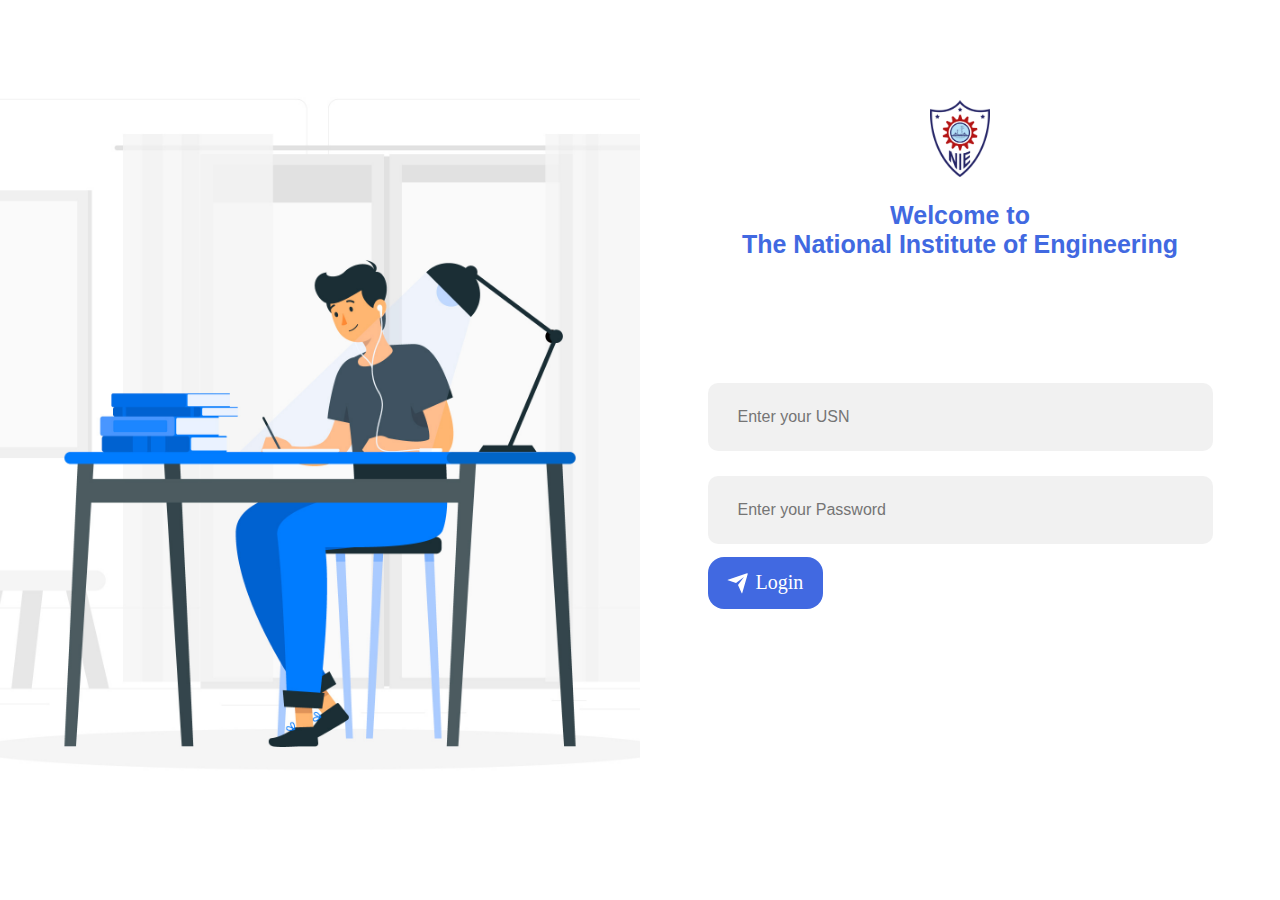
<file: index.html>
<!DOCTYPE html>
<html lang="en">
  <head>
    <meta charset="UTF-8" />
    <meta http-equiv="X-UA-Compatible" content="IE=edge" />
    <meta name="viewport" content="width=device-width, initial-scale=1.0" />
    <link rel="stylesheet" href="style.css" />
    <title>Login Page</title>
  </head>
  <body>
    <div class="parent clearfix">
      <div class="bg-illustration">
        <div class="burger-btn">
          <span></span>
          <span></span>
          <span></span>
        </div>
      </div>

      <div class="login">
        <div class="container">
          <center><img src="assets/logo.png" alt="logo" /></center>

          <center>
            <header>
              Welcome to<br />The National Institute of Engineering
            </header>
          </center>

          <div class="login-form">
            <form method="get" action="/College/fetchDetails">
              <input type="usn"  id="usn" name="usn" placeholder="Enter your USN" />
              <input type="password" id="password" name="password"  placeholder="Enter your Password" />

              <!-- <div class="forget-pass">
                <a href="#">Forgot Password ?</a>
              </div> -->

              <!-- <button type="submit">LOG-IN</button> -->
              <button>
                <div class="svg-wrapper-1">
                  <div class="svg-wrapper">
                    <svg
                      xmlns="http://www.w3.org/2000/svg"
                      viewBox="0 0 24 24"
                      width="24"
                      height="24"
                    >
                      <path fill="none" d="M0 0h24v24H0z"></path>
                      <path
                        fill="currentColor"
                        d="M1.946 9.315c-.522-.174-.527-.455.01-.634l19.087-6.362c.529-.176.832.12.684.638l-5.454 19.086c-.15.529-.455.547-.679.045L12 14l6-8-8 6-8.054-2.685z"
                      ></path>
                    </svg>
                  </div>
                </div>
                <span>Login</span>
              </button>
            </form>
          </div>
        </div>
      </div>
    </div>
  </body>
</html>
</file>
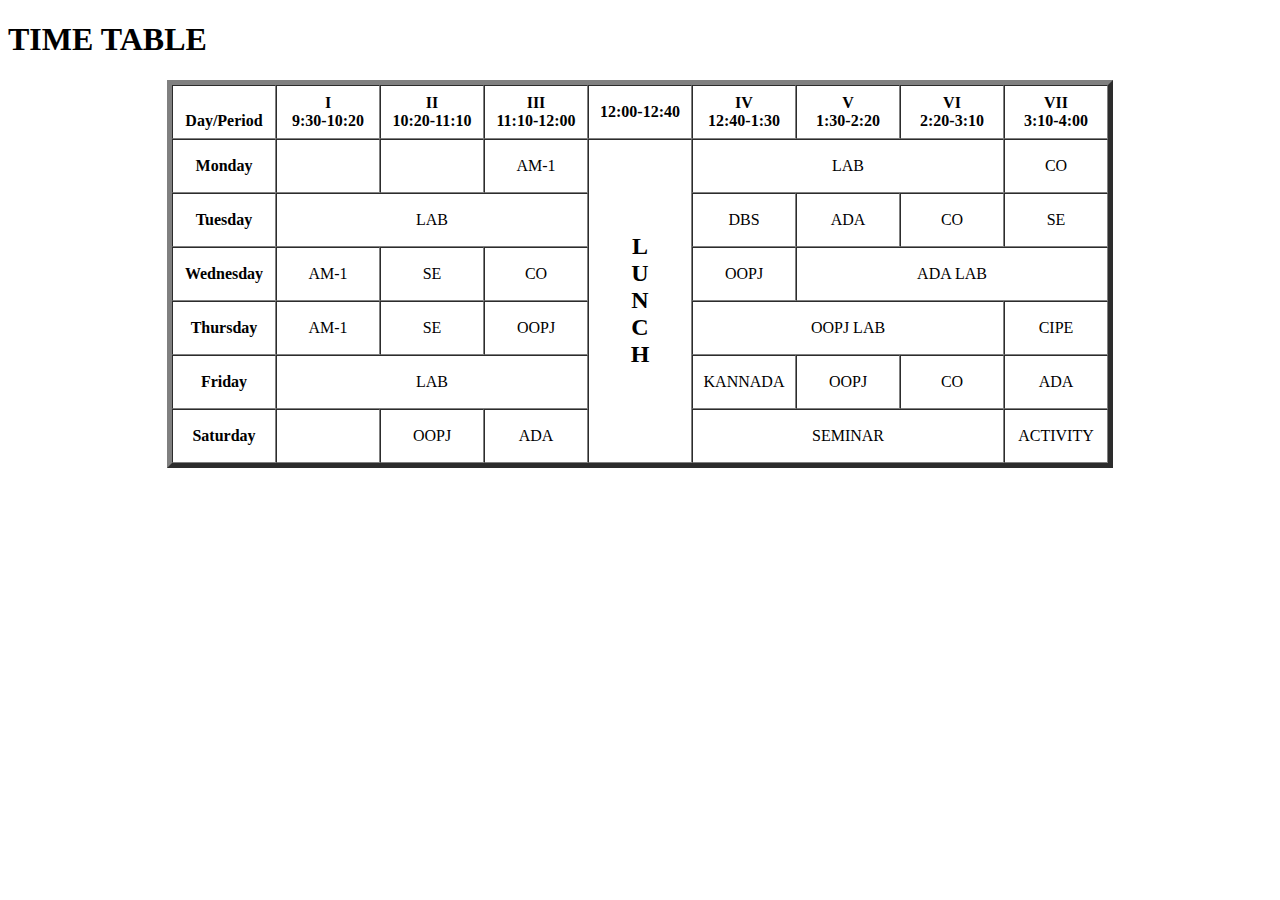
<file: timetable.html>
<!DOCTYPE html>
<html>

<body>
	<h1>TIME TABLE</h1>
	<table border="5" cellspacing="0" align="center">
		<!--<caption>Timetable</caption>-->
		<tr>
			<td align="center" height="50"
				width="100"><br>
				<b>Day/Period</b></br>
			</td>
			<td align="center" height="50"
				width="100">
				<b>I<br>9:30-10:20</b>
			</td>
			<td align="center" height="50"
				width="100">
				<b>II<br>10:20-11:10</b>
			</td>
			<td align="center" height="50"
				width="100">
				<b>III<br>11:10-12:00</b>
			</td>
			<td align="center" height="50"
				width="100">
				<b>12:00-12:40</b>
			</td>
			<td align="center" height="50"
				width="100">
				<b>IV<br>12:40-1:30</b>
			</td>
			<td align="center" height="50"
				width="100">
				<b>V<br>1:30-2:20</b>
			</td>
			<td align="center" height="50"
				width="100">
				<b>VI<br>2:20-3:10</b>
			</td>
			<td align="center" height="50"
				width="100">
				<b>VII<br>3:10-4:00</b>
			</td>
		</tr>
		<tr>
			<td align="center" height="50">
				<b>Monday</b></td>
			<td align="center" height="50"></td>
			<td align="center" height="50"></td>
			<td align="center" height="50">AM-1</td>
			<td rowspan="6" align="center" height="50">
				<h2>L<br>U<br>N<br>C<br>H</h2>
			</td>
			<td colspan="3" align="center"
				height="50">LAB</td>
			<td align="center" height="50">CO</td>
		</tr>
		<tr>
			<td align="center" height="50">
				<b>Tuesday</b>
			</td>
			<td colspan="3" align="center"
				height="50">LAB
			</td>
			<td align="center" height="50">DBS</td>
			<td align="center" height="50">ADA</td>
			<td align="center" height="50">CO</td>
			<td align="center" height="50">SE</td>
		</tr>
		<tr>
			<td align="center" height="50">
				<b>Wednesday</b>
			</td>
			<td align="center" height="50">AM-1</td>
			<td align="center" height="50">SE</td>
			<td align="center" height="50">CO</td>
			<td align="center" height="50">OOPJ</td>
			<td colspan="3" align="center"
				height="50">ADA LAB
			</td>
		</tr>
		<tr>
			<td align="center" height="50">
				<b>Thursday</b>
			</td>
			<td align="center" height="50">AM-1</td>
			<td align="center" height="50">SE</td>
			<td align="center" height="50">OOPJ</td>
			<td colspan="3" align="center"
				height="50">OOPJ LAB
			</td>
			<td align="center" height="50">CIPE</td>
		</tr>
		<tr>
			<td align="center" height="50">
				<b>Friday</b>
			</td>
			<td colspan="3" align="center"
				height="50">LAB
			</td>
			<td align="center" height="50">KANNADA</td>
			<td align="center" height="50">OOPJ</td>
			<td align="center" height="50">CO</td>
			<td align="center" height="50">ADA</td>
		</tr>
		<tr>
			<td align="center" height="50">
				<b>Saturday</b>
			</td>
			<td align="center" height="50"></td>
			<td align="center" height="50">OOPJ</td>
			<td align="center" height="50">ADA</td>
			<td colspan="3" align="center"
				height="50">SEMINAR
			</td>
			<td align="center" height="50">ACTIVITY</td>
		</tr>
	</table>
</body>

</html>
</file>
<file: style.css>
* {
    margin: 0;
    padding: 0;
    -webkit-box-sizing: border-box;
    box-sizing: border-box;
    -webkit-transition: 0.3s;
    -o-transition: 0.3s;
    transition: 0.3s;
}

body {
    background-color: #fff;
    font-family: Montserrat;
    overflow-x: hidden;
}

article,
aside,
details,
figure,
footer,
header,
main,
menu,
nav,
section,
summary {
    display: block;
}

h1,
h2,
h3,
h4,
h5,
h6,
p,
a {
    -ms-word-wrap: break-word;
    word-wrap: break-word;
    text-decoration: none;
}

img {
    border: none;
}

header{
    font-family: 'Poppins', sans-serif;
    font-size: 25px;
}

*:focus {
    outline: none;
}

.clearfix::after {
    content: "";
    display: table;
    clear: both;
}

img{
    max-width: 60px;
    max-height: 100px;
    margin-top: 100px;
    margin-bottom: 20px;
}
.bg-illustration {
    position: relative;
    height: 100vh;
    width: 1194px;
    background: url("assets/background.jpg") no-repeat center center scroll;
    background-size: cover;
    float: left;
    -webkit-animation: bgslide 2.3s forwards;
    animation: bgslide 2.3s forwards;
}

.bg-illustration img {
    width: 248px;
    -webkit-user-select: none;
    -moz-user-select: none;
    -ms-user-select: none;
    user-select: none;
    height: auto;
    margin: 19px 0 0 25px;
}

@-webkit-keyframes bgslide {
    from {
        left: -100%;
        width: 0;
        opacity: 0;
    }

    to {
        left: 0;
        width: 1194px;
        opacity: 1;
    }
}

@keyframes bgslide {
    from {
        left: -100%;
        width: 0;
        opacity: 0;
    }

    to {
        left: 0;
        width: 1194px;
        opacity: 1;
    }
}


.login {
    max-height: 100vh;
    overflow-Y: auto;
    float: left;
    margin: 0 auto;
    width: calc(100% - 1194px);
}

.login .container {
    width: 505px;
    margin: 0 auto;
    position: relative;
}

.login .container h1 {
    margin-top: 100px;
    font-size: 35px;
    font-weight: bolder;
}

.login .container .login-form {
    margin-top: 112px;
}

.login .container .login-form form {
    display: -ms-grid;
    display: grid;
}

.login .container .login-form form input {
    font-size: 16px;
    font-weight: normal;
    background: rgba(57, 57, 57, 0.07);
    margin: 12.5px 0;
    height: 68px;
    border: none;
    padding: 0 30px;
    border-radius: 10px;
}

.login .container .login-form form [type=submit] {
    background: -webkit-linear-gradient(110deg, #f794a4 0%, #fdd6bd 100%);
    background: -o-linear-gradient(110deg, #f794a4 0%, #fdd6bd 100%);
    background: linear-gradient(-20deg, #f794a4 0%, #fdd6bd 100%);
    border: none;
    margin-top: 124px;
    margin-bottom: 20px;
    width: 241px;
    height: 58px;
    text-transform: uppercase;
    color: white;
    border-radius: 10px;
    position: relative;
    z-index: 2;
    font-weight: bold;
    font-size: 20px;
}

header{
    color: royalblue;
    font-weight: 600;
    font-size: 25px;
}

/* From uiverse.io by @adamgiebl */
button {
    font-family: inherit;
    font-size: 20px;
    background: royalblue;
    color: white;
    padding: 0.7em 1em;
    padding-left: 0.9em;
    display: flex;
    align-items: center;
    border: none;
    border-radius: 16px;
    overflow: hidden;
    transition: all 0.2s;
    width: fit-content;
}

button span {
    display: block;
    margin-left: 0.3em;
    transition: all 0.3s ease-in-out;
}

button svg {
    display: block;
    transform-origin: center center;
    transition: transform 0.3s ease-in-out;
}

button:hover .svg-wrapper {
    animation: fly-1 0.6s ease-in-out infinite alternate;
}

button:hover svg {
    transform: translateX(1.2em) rotate(45deg) scale(1.1);
}

button:hover span {
    transform: translateX(5em);
}

button:active {
    transform: scale(0.95);
}

@keyframes fly-1 {
    from {
        transform: translateY(0.1em);
    }

    to {
        transform: translateY(-0.1em);
    }
}

.login .container .login-form form[type=submit]:hover::after {
    opacity: 1;
}

.login .container .login-form form[type=submit]::after {
    content: "";
    position: absolute;
    z-index: -1;
    border-radius: 10px;
    opacity: 0;
    top: 0;
    left: 0;
    -webkit-transition: 0.3s ease-in-out;
    -o-transition: 0.3s ease-in-out;
    transition: 0.3s ease-in-out;
    right: 0;
    bottom: 0;
    background: -webkit-gradient(linear, left bottom, left top, from(#09203f), to(#537895));
    background: -webkit-linear-gradient(bottom, #09203f 0%, #537895 100%);
    background: -o-linear-gradient(bottom, #09203f 0%, #537895 100%);
    background: linear-gradient(to top, #09203f 0%, #537895 100%);
}

.login .container .remember-form {
    position: relative;
    margin-top: -30px;
}

.login .container .remember-form input[type=checkbox] {
    margin-top: 9px;
}

.login .container .remember-form span {
    font-size: 18px;
    font-weight: normal;
    position: absolute;
    top: 32px;
    color: #3B3B3B;
    margin-left: 15px;
}

.login .container .forget-pass {
    position: absolute;
    right: 0;
    margin-top: 189px;
}

.login .container .forget-pass a {
    font-size: 16px;
    position: relative;
    font-weight: normal;
    color: #918F8F;
}

.login .container .forget-pass a::after {
    content: "";
    position: absolute;
    height: 2px;
    width: 100%;
    border-radius: 100px;
    background: -webkit-linear-gradient(110deg, #f794a4 0%, #fdd6bd 100%);
    background: -o-linear-gradient(110deg, #f794a4 0%, #fdd6bd 100%);
    background: linear-gradient(-20deg, #f794a4 0%, #fdd6bd 100%);
    bottom: -4px;
    left: 0;
    -webkit-transition: 0.3s;
    -o-transition: 0.3s;
    transition: 0.3s;
    opacity: 0;
    right: 0;
}

.login .container .forget-pass a:hover::after {
    opacity: 1;
}

@media only screen and (min-width: 1024px) and (max-width: 1680px) {
    .bg-illustration {
        width: 50%;
        -webkit-animation: none;
        animation: none;
    }

    .login {
        width: 50%;
    }
}

/* Display 12", iPad PRO Portrait, iPad landscape */
@media only screen and (max-width: 1024px) {
    body {
        overflow-x: hidden;
    }

    @-webkit-keyframes slideIn {
        from {
            left: -100%;
            opacity: 0;
        }

        to {
            left: 0;
            opacity: 1;
        }
    }

    @keyframes slideIn {
        from {
            left: -100%;
            opacity: 0;
        }

        to {
            left: 0;
            opacity: 1;
        }
    }

    .bg-illustration {
        float: none;
        background: url("https://i.ibb.co/rwncw7s/bg-mobile.png") center center;
        background-size: cover;
        -webkit-animation: slideIn 0.8s ease-in-out forwards;
        animation: slideIn 0.8s ease-in-out forwards;
        width: 100%;
        height: 190px;
        text-align: center;
    }

    .bg-illustration img {
        width: 100px;
        height: auto;
        margin: 20px auto !important;
        text-align: center;
    }

    .bg-illustration .burger-btn {
        left: 33px;
        top: 29px;
        display: block;
        position: absolute;
    }

    .bg-illustration .burger-btn span {
        display: block;
        height: 4px;
        margin: 6px;
        background-color: #fff;
    }

    .bg-illustration .burger-btn span:nth-child(1) {
        width: 37px;
    }

    .bg-illustration .burger-btn span:nth-child(2) {
        width: 28px;
    }

    .bg-illustration .burger-btn span:nth-child(3) {
        width: 20px;
    }

    .login {
        float: none;
        margin: 0 auto;
        width: 100%;
    }

    .login .container {
        -webkit-animation: slideIn 0.8s ease-in-out forwards;
        animation: slideIn 0.8s ease-in-out forwards;
        width: 85%;
        float: none;
    }

    .login .container h1 {
        font-size: 25px;
        margin-top: 40px;
    }

    .login .container .login-form {
        margin-top: 90px;
    }

    .login .container .login-form form input {
        height: 45px;
    }

    .login .container .login-form form [type=submit] {
        height: 45px;
        margin-top: 100px;
    }

    .login .container .login-form .remember-form {
        position: relative;
        margin-top: -14px;
    }

    .login .container .login-form .remember-form span {
        font-size: 16px;
        margin-top: 22px;
        top: inherit;
    }

    .forget-pass {
        position: absolute;
        right: inherit;
        left: 0;
        bottom: -40px;
        margin: 0 !important;
    }

    .forget-pass a {
        font-size: 16px;
        position: relative;
        font-weight: normal;
        color: #918F8F;
    }

    .forget-pass a::after {
        content: "";
        position: absolute;
        height: 2px;
        width: 100%;
        border-radius: 100px;
        background: -webkit-linear-gradient(110deg, #f794a4 0%, #fdd6bd 100%);
        background: -o-linear-gradient(110deg, #f794a4 0%, #fdd6bd 100%);
        background: linear-gradient(-20deg, #f794a4 0%, #fdd6bd 100%);
        bottom: -4px;
        left: 0;
        -webkit-transition: 0.3s;
        -o-transition: 0.3s;
        transition: 0.3s;
        opacity: 0;
        right: 0;
    }

    .forget-pass a:hover::after {
        opacity: 1;
    }
}
</file>
